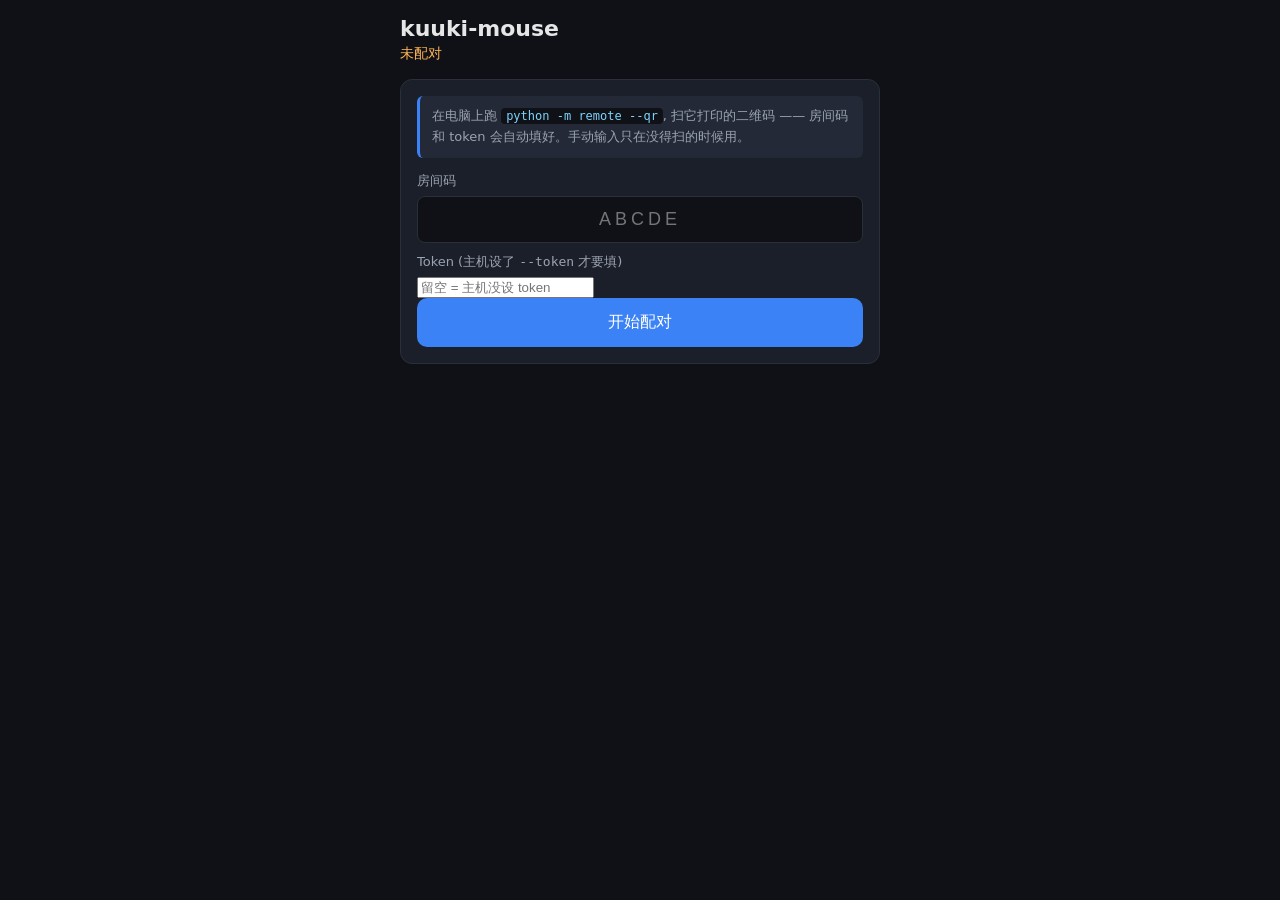
<file: web/index.html>
<!DOCTYPE html>
<html lang="zh-CN">
<head>
    <meta charset="UTF-8">
    <meta name="viewport" content="width=device-width, initial-scale=1.0, maximum-scale=1.0, user-scalable=no">
    <title>kuuki-mouse 手机遥控</title>
    <link rel="stylesheet" href="style.css">
    <script nomodule>document.documentElement.classList.add('no-module');</script>
</head>
<body>
    <div id="app">
        <header>
            <h1>kuuki-mouse</h1>
            <p id="status">未配对</p>
        </header>

        <section id="pair" class="card">
            <!-- 直接访问页面 (没扫二维码) 时显示: 手打 5 位大写房间码在手机上是折磨,
                 得告诉他其实不用打 —— 电脑上 --qr 扫一下就都填好了 -->
            <p id="pairHint" class="hint hidden">
                在电脑上跑 <code>python -m remote --qr</code>, 扫它打印的二维码 —— 房间码和
                token 会自动填好。手动输入只在没得扫的时候用。
            </p>
            <label for="roomInput">房间码</label>
            <input id="roomInput" placeholder="ABCDE" autocomplete="off" autocapitalize="characters" maxlength="8">
            <label for="tokenInput">Token (主机设了 <code>--token</code> 才要填)</label>
            <input id="tokenInput" type="password" placeholder="留空 = 主机没设 token" autocomplete="off">
            <button id="pairBtn">开始配对</button>
        </section>

        <section id="control" class="card hidden">
            <div class="row">
                <button id="calibrateBtn">校准姿态</button>
                <button id="modeBtn">✍ 输入</button>
            </div>
            <div class="row3">
                <button id="clickBtn" class="big">左键</button>
                <button id="midBtn">中键</button>
                <button id="rightBtn">右键</button>
            </div>
            <div class="row2">
                <button id="wheelUpBtn">滚轮 ↑</button>
                <button id="wheelDownBtn">滚轮 ↓</button>
            </div>

            <div id="inputArea" class="hidden">
                <textarea id="textInput" rows="2" placeholder="在这里打字(可用手机拼音输入法), 每个字符立即发送到电脑; 空框按退格=PC退格"></textarea>
                <div id="keyboard"></div>
            </div>
        </section>

        <section id="sensors" class="card hidden">
            <div>加速度(含重力): <span id="accel">-</span></div>
            <div>姿态(αβγ): <span id="orient">-</span></div>
            <div>角速度(rad/s): <span id="rot">-</span></div>
            <div>通道: <span id="chan">-</span></div>
        </section>
    </div>

    <!-- 两个库都自托管在 vendor/, 不再从 unpkg 拉。
         unpkg 在国内经常连不上/极慢, 而 <script src> 是阻塞渲染的 —— 卡在 CDN 上
         的表现就是页面白屏等超时。peerjs 更是缺了就整个页面废 (mqtt 那个脚本自己
         有 typeof 容错, 只是没有兜底通道)。 -->
    <script src="vendor/peerjs.min.js"></script>
    <script>
        // vendor 没加载出来 (部署漏文件 / 仓库没带上) 就退回 CDN, 有网总比白屏强
        if (typeof Peer === 'undefined') {
            document.write('<script src="https://unpkg.com/peerjs@1.5.4/dist/peerjs.min.js"><\/script>');
        }
    </script>
    <!-- mqtt 只是兜底通道, 用 defer 不挡着首屏; 加载失败 script.js 会自己跳过 -->
    <script src="vendor/mqtt.min.js" defer></script>
    <!-- 也得 defer: defer 脚本按文档顺序执行, 而普通 script 会立刻跑 ——
         只给 mqtt 加 defer 的话 script.js 反而先执行, 那时 mqtt 还没定义,
         connectMqtt() 直接跳过, 兜底通道就没了。 -->
    <script src="script.js" defer></script>
</body>
</html>
</file>
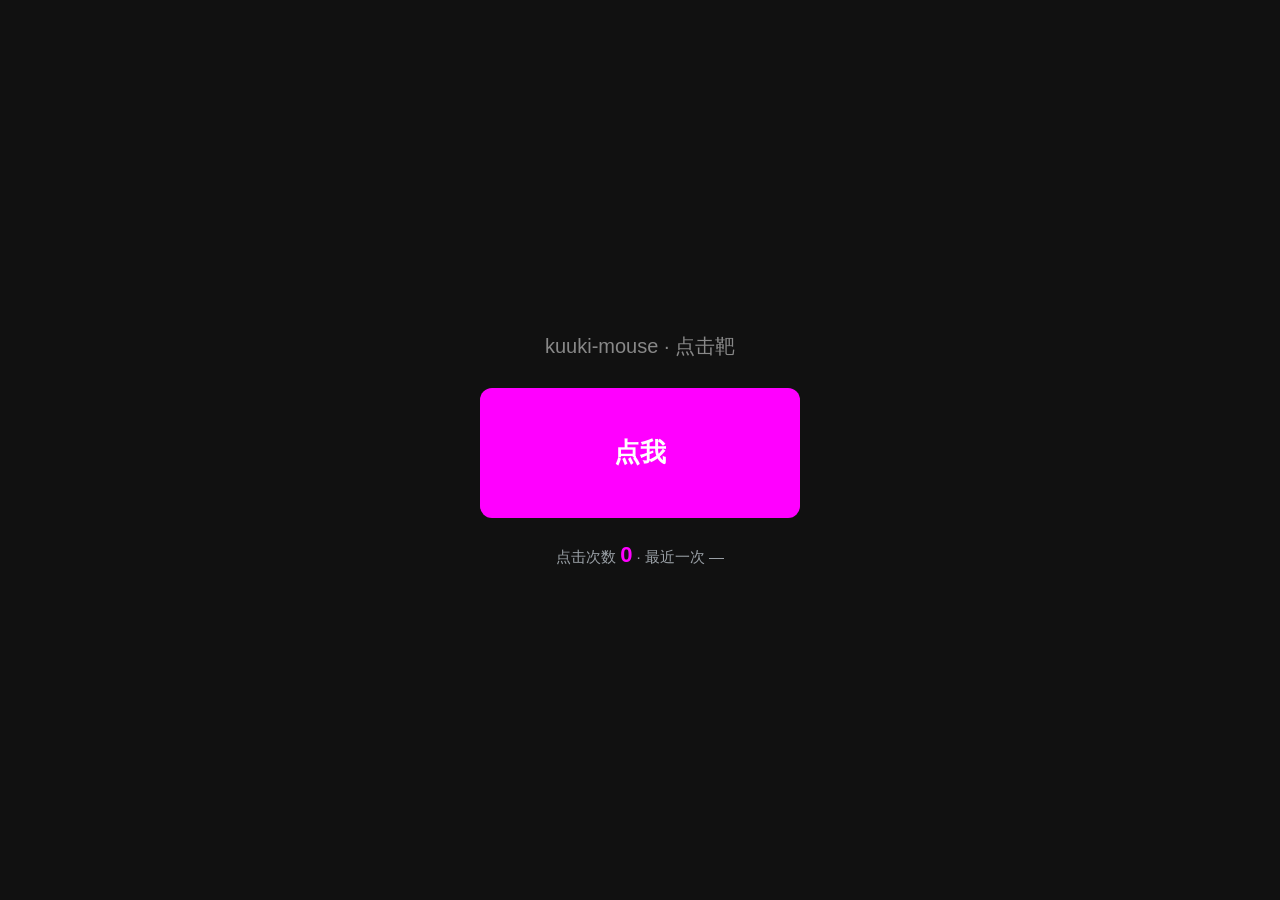
<file: click.html>
<!DOCTYPE html>
<html lang="zh">
<head>
<meta charset="utf-8">
<title>kuuki-mouse click test</title>
<style>
  html, body { margin: 0; height: 100%; background: #111; }
  body {
    display: flex; flex-direction: column;
    align-items: center; justify-content: center;
    font-family: "Microsoft YaHei UI", sans-serif; color: #eee;
    user-select: none;
  }
  h1 { font-size: 20px; font-weight: 500; color: #888; margin: 0 0 28px; }
  /* 纯品红: 便于在截图里用像素分析精确定位 */
  #target {
    width: 320px; height: 130px; border: none; border-radius: 12px;
    background: #ff00ff; color: #fff;
    font-size: 26px; font-weight: bold; font-family: inherit;
    cursor: pointer;
  }
  #target:active { background: #cc00cc; }
  #status { margin-top: 24px; font-size: 15px; color: #9aa0a6; }
  #count { color: #ff00ff; font-weight: bold; font-size: 22px; }
</style>
</head>
<body>
  <h1>kuuki-mouse · 点击靶</h1>
  <button id="target">点我</button>
  <div id="status">点击次数 <span id="count">0</span> · 最近一次 <span id="last">—</span></div>

<script>
  let n = 0;
  const target = document.getElementById('target');
  const countEl = document.getElementById('count');
  const lastEl = document.getElementById('last');

  function report(button, extra) {
    n += 1;
    countEl.textContent = n;
    lastEl.textContent = button + (extra ? ' @' + extra : '');
    // 上报给本地服务, 便于控制端机器验证
    fetch('/click', {
      method: 'POST',
      headers: {'Content-Type': 'application/json'},
      body: JSON.stringify({n: n, button: button, extra: extra || '', ts: Date.now()})
    }).catch(() => {});
  }

  target.addEventListener('click', e => report('left', e.detail));
  target.addEventListener('contextmenu', e => { e.preventDefault(); report('right'); });
  target.addEventListener('auxclick', e => {
    if (e.button === 1) { e.preventDefault(); report('middle'); }
  });
  // 键盘也报一下, 验证键盘链路
  window.addEventListener('keydown', e => {
    if (e.key.length === 1 || e.key === 'Enter') report('key:' + e.key);
  });
</script>
</body>
</html>
</file>
<file: web/style.css>
/* kuuki-mouse 手机遥控页 (GitHub Pages) */
* { box-sizing: border-box; -webkit-tap-highlight-color: transparent; }
html, body { margin: 0; height: 100%; }
body {
    font-family: system-ui, -apple-system, sans-serif;
    background: #0f1117; color: #e6e6e6; padding: 16px;
    user-select: none; -webkit-user-select: none;
}
#app { max-width: 480px; margin: 0 auto; }
header h1 { margin: 0 0 4px; font-size: 22px; }
#status { color: #ffb454; margin: 0 0 16px; font-size: 14px; }

.card {
    background: #1b1f29; border: 1px solid #2a2f3a; border-radius: 12px;
    padding: 16px; margin-bottom: 12px;
}
.hidden { display: none; }

/* 没扫二维码直接打开页面时的引导。默认藏在 HTML 里, 由 script.js 判断要不要显示 */
.hint {
    font-size: 13px; line-height: 1.6; color: #9aa3b2;
    background: #232936; border-left: 3px solid #3b82f6;
    border-radius: 6px; padding: 10px 12px; margin: 0 0 14px;
}
.hint code {
    color: #7dd3fc; background: #0f1117; padding: 1px 5px;
    border-radius: 4px; font-size: 12px;
}

label { font-size: 13px; color: #9aa3b2; display: block; margin-bottom: 6px; }
#roomInput {
    width: 100%; padding: 12px; font-size: 18px; letter-spacing: 4px;
    text-align: center; background: #0f1117; color: #fff;
    border: 1px solid #2a2f3a; border-radius: 8px; margin-bottom: 10px;
}

button {
    background: #3b82f6; color: #fff; border: none; border-radius: 10px;
    padding: 14px; font-size: 16px; width: 100%; cursor: pointer;
}
button:active { filter: brightness(1.2); }
button.big { padding: 20px; font-size: 18px; background: #16a34a; }
.row { display: grid; grid-template-columns: 1fr 1.6fr; gap: 10px; margin-bottom: 10px; }
.row2 { display: grid; grid-template-columns: 1fr 1fr; gap: 10px; margin-bottom: 10px; }
.row3 { display: grid; grid-template-columns: 1.4fr 1fr 1fr; gap: 10px; margin-bottom: 10px; }
#modeBtn { background: #7c3aed; }

#inputArea textarea {
    width: 100%; padding: 12px; font-size: 16px; color: #fff;
    background: #0f1117; border: 1px solid #2a2f3a; border-radius: 8px;
    margin-bottom: 10px; resize: vertical; font-family: inherit;
}
.kbd-row { display: flex; gap: 5px; margin-bottom: 6px; }
.kbd-row .key {
    flex: 1; min-width: 0; padding: 12px 0; font-size: 15px;
    border-radius: 8px; background: #262b36; color: #e6e6e6;
}
.kbd-row .key:active { filter: brightness(1.35); }
.kbd-row .key-fn { background: #334155; font-size: 13px; }
.kbd-row .key-space { flex: 6; background: #334155; }
/* 修饰键按下/锁定时的高亮: Shift / Caps / Ctrl / Alt / Win / Fn。
   触屏没有 hover, 不给视觉反馈的话根本不知道自己按没按上 */
.kbd-row .key-on {
    background: #2563eb; color: #fff;
    box-shadow: inset 0 0 0 1px #93c5fd;
}

#sensors { font-size: 12px; color: #9aa3b2; line-height: 1.7; }
#sensors span { color: #7dd3fc; }
</file>
